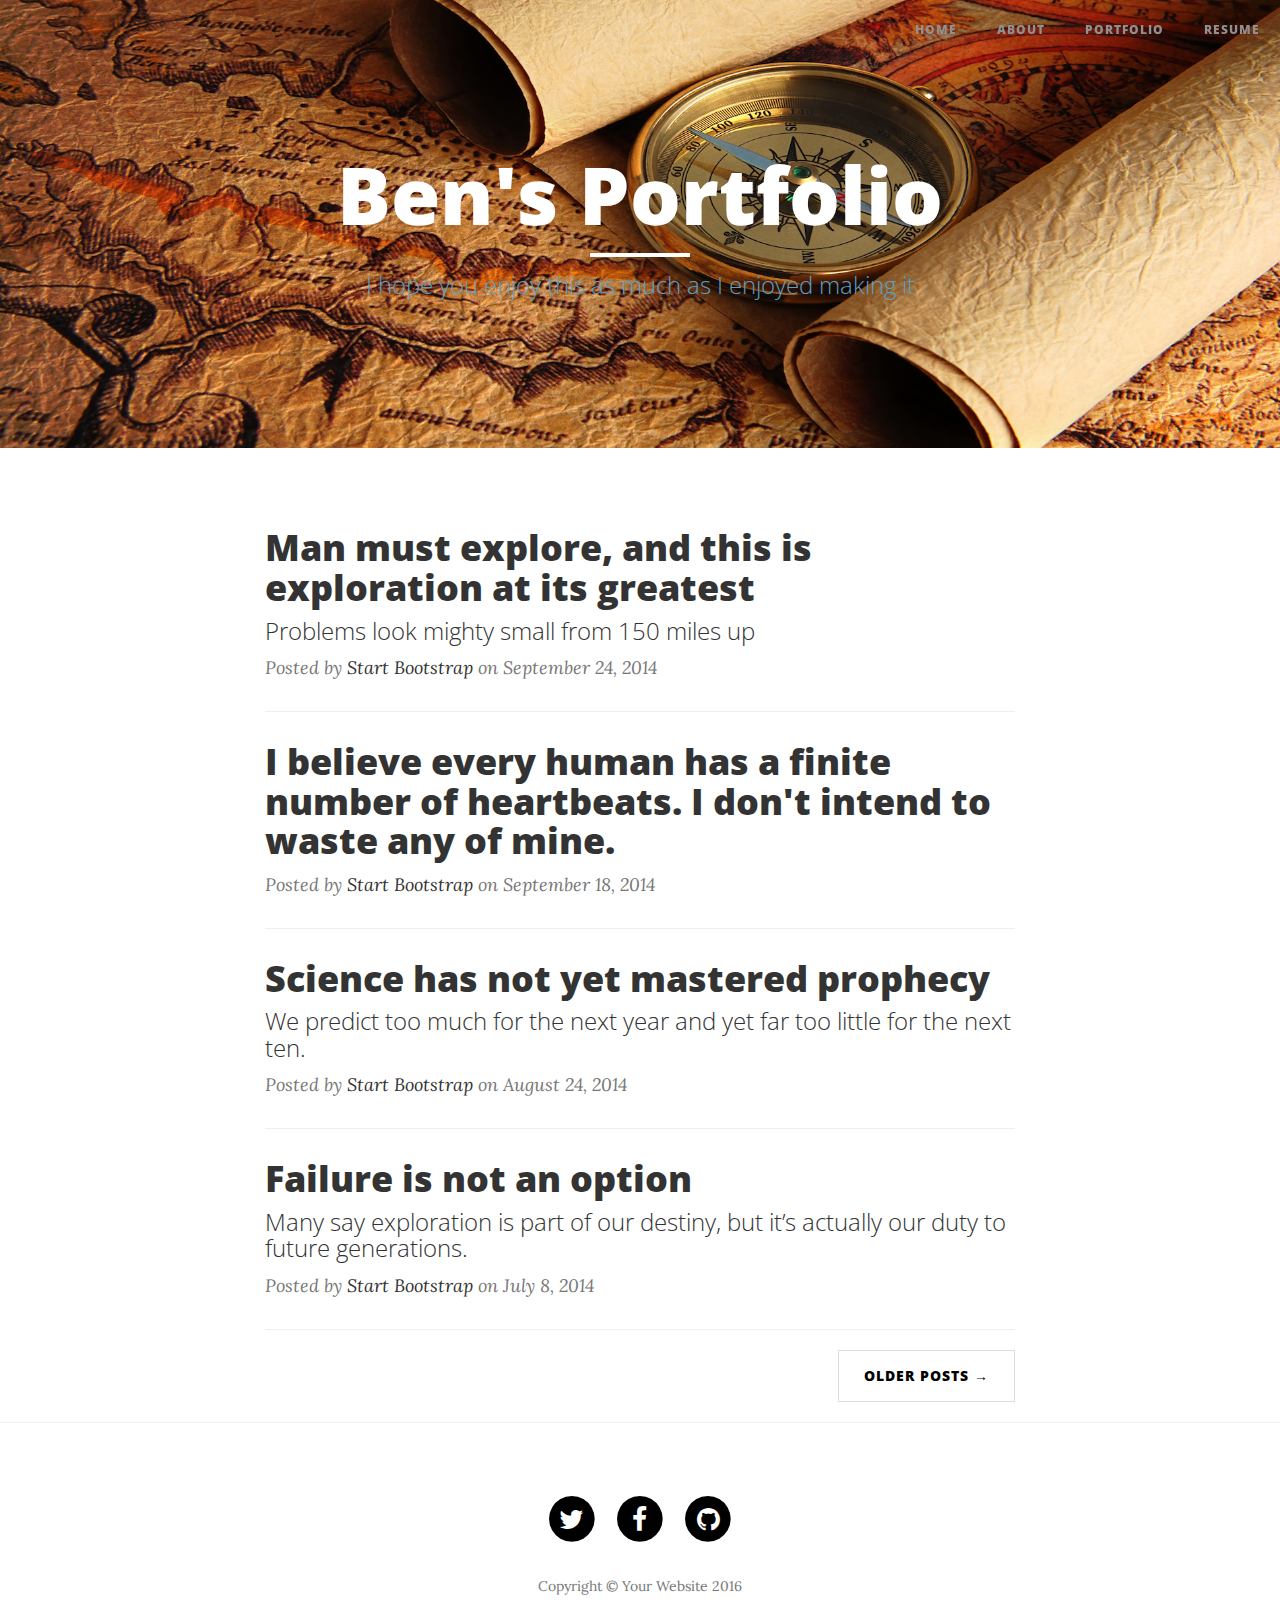
<file: index.html>
<!DOCTYPE html>
<html lang="en">

<head>

    <meta charset="utf-8">
    <meta http-equiv="X-UA-Compatible" content="IE=edge">
    <meta name="viewport" content="width=device-width, initial-scale=1">
    <meta name="description" content="">
    <meta name="author" content="">

    <title>Clean Blog</title>

    <!-- Bootstrap Core CSS -->
    <link href="vendor/bootstrap/css/bootstrap.min.css" rel="stylesheet">

    <!-- Theme CSS -->
    <link href="css/clean-blog.css" rel="stylesheet">

    <!-- Custom Fonts -->
    <link href="vendor/font-awesome/css/font-awesome.min.css" rel="stylesheet" type="text/css">
    <link href='https://fonts.googleapis.com/css?family=Lora:400,700,400italic,700italic' rel='stylesheet' type='text/css'>
    <link href='https://fonts.googleapis.com/css?family=Open+Sans:300italic,400italic,600italic,700italic,800italic,400,300,600,700,800' rel='stylesheet' type='text/css'>

    <!-- HTML5 Shim and Respond.js IE8 support of HTML5 elements and media queries -->
    <!-- WARNING: Respond.js doesn't work if you view the page via file:// -->
    <!--[if lt IE 9]>
        <script src="https://oss.maxcdn.com/libs/html5shiv/3.7.0/html5shiv.js"></script>
        <script src="https://oss.maxcdn.com/libs/respond.js/1.4.2/respond.min.js"></script>
    <![endif]-->

</head>

<body>

    <!-- Navigation -->
    <nav class="navbar navbar-default navbar-custom navbar-fixed-top">
        <div class="container-fluid">
            <!-- Brand and toggle get grouped for better mobile display -->
            <div class="navbar-header page-scroll">
                <button type="button" class="navbar-toggle" data-toggle="collapse" data-target="#bs-example-navbar-collapse-1">
                    <span class="sr-only">Toggle navigation</span>
                    Menu <i class="fa fa-bars"></i>
                </button>

            </div>

            <!-- Collect the nav links, forms, and other content for toggling -->
            <div class="collapse navbar-collapse" id="bs-example-navbar-collapse-1">
                <ul class="nav navbar-nav navbar-right">
                    <li>
                        <a href="index.html">Home</a>
                    </li>
                    <li>
                        <a href="about.html">About</a>
                    </li>
                    <li>
                        <a href="portfolio.html">Portfolio</a>
                    </li>
                    <li>
                        <a href="contact.html">Resume</a>
                    </li>
                </ul>
            </div>
            <!-- /.navbar-collapse -->
        </div>
        <!-- /.container -->
    </nav>

    <!-- Page Header -->
    <!-- Set your background image for this header on the line below. -->
    <header class="intro-header" style="background-image: url('img/oldmap.jpeg')">
        <div class="container">
            <div class="row">
                <div class="col-lg-8 col-lg-offset-2 col-md-10 col-md-offset-1">
                    <div class="site-heading">
                        <h1>Ben's Portfolio</h1>
                        <hr class="small">
                        <span class="subheading">I hope you enjoy this as much as I enjoyed making it</span>
                    </div>
                </div>
            </div>
        </div>
    </header>

    <!-- Main Content -->
    <div class="container">
        <div class="row">
            <div class="col-lg-8 col-lg-offset-2 col-md-10 col-md-offset-1">
                <div class="post-preview">
                    <a href="post.html">
                        <h2 class="post-title">
                            Man must explore, and this is exploration at its greatest
                        </h2>
                        <h3 class="post-subtitle">
                            Problems look mighty small from 150 miles up
                        </h3>
                    </a>
                    <p class="post-meta">Posted by <a href="#">Start Bootstrap</a> on September 24, 2014</p>
                </div>
                <hr>
                <div class="post-preview">
                    <a href="post.html">
                        <h2 class="post-title">
                            I believe every human has a finite number of heartbeats. I don't intend to waste any of mine.
                        </h2>
                    </a>
                    <p class="post-meta">Posted by <a href="#">Start Bootstrap</a> on September 18, 2014</p>
                </div>
                <hr>
                <div class="post-preview">
                    <a href="post.html">
                        <h2 class="post-title">
                            Science has not yet mastered prophecy
                        </h2>
                        <h3 class="post-subtitle">
                            We predict too much for the next year and yet far too little for the next ten.
                        </h3>
                    </a>
                    <p class="post-meta">Posted by <a href="#">Start Bootstrap</a> on August 24, 2014</p>
                </div>
                <hr>
                <div class="post-preview">
                    <a href="post.html">
                        <h2 class="post-title">
                            Failure is not an option
                        </h2>
                        <h3 class="post-subtitle">
                            Many say exploration is part of our destiny, but it’s actually our duty to future generations.
                        </h3>
                    </a>
                    <p class="post-meta">Posted by <a href="#">Start Bootstrap</a> on July 8, 2014</p>
                </div>
                <hr>
                <!-- Pager -->
                <ul class="pager">
                    <li class="next">
                        <a href="#">Older Posts &rarr;</a>
                    </li>
                </ul>
            </div>
        </div>
    </div>

    <hr>

    <!-- Footer -->
    <footer>
        <div class="container">
            <div class="row">
                <div class="col-lg-8 col-lg-offset-2 col-md-10 col-md-offset-1">
                    <ul class="list-inline text-center">
                        <li>
                            <a href="#">
                                <span class="fa-stack fa-lg">
                                    <i class="fa fa-circle fa-stack-2x"></i>
                                    <i class="fa fa-twitter fa-stack-1x fa-inverse"></i>
                                </span>
                            </a>
                        </li>
                        <li>
                            <a href="#">
                                <span class="fa-stack fa-lg">
                                    <i class="fa fa-circle fa-stack-2x"></i>
                                    <i class="fa fa-facebook fa-stack-1x fa-inverse"></i>
                                </span>
                            </a>
                        </li>
                        <li>
                            <a href="#">
                                <span class="fa-stack fa-lg">
                                    <i class="fa fa-circle fa-stack-2x"></i>
                                    <i class="fa fa-github fa-stack-1x fa-inverse"></i>
                                </span>
                            </a>
                        </li>
                    </ul>
                    <p class="copyright text-muted">Copyright &copy; Your Website 2016</p>
                </div>
            </div>
        </div>
    </footer>

    <!-- jQuery -->
    <script src="vendor/jquery/jquery.min.js"></script>

    <!-- Bootstrap Core JavaScript -->
    <script src="vendor/bootstrap/js/bootstrap.min.js"></script>

    <!-- Contact Form JavaScript -->
    <script src="js/jqBootstrapValidation.js"></script>
    <script src="js/contact_me.js"></script>

    <!-- Theme JavaScript -->
    <script src="js/clean-blog.min.js"></script>

</body>

</html>
</file>
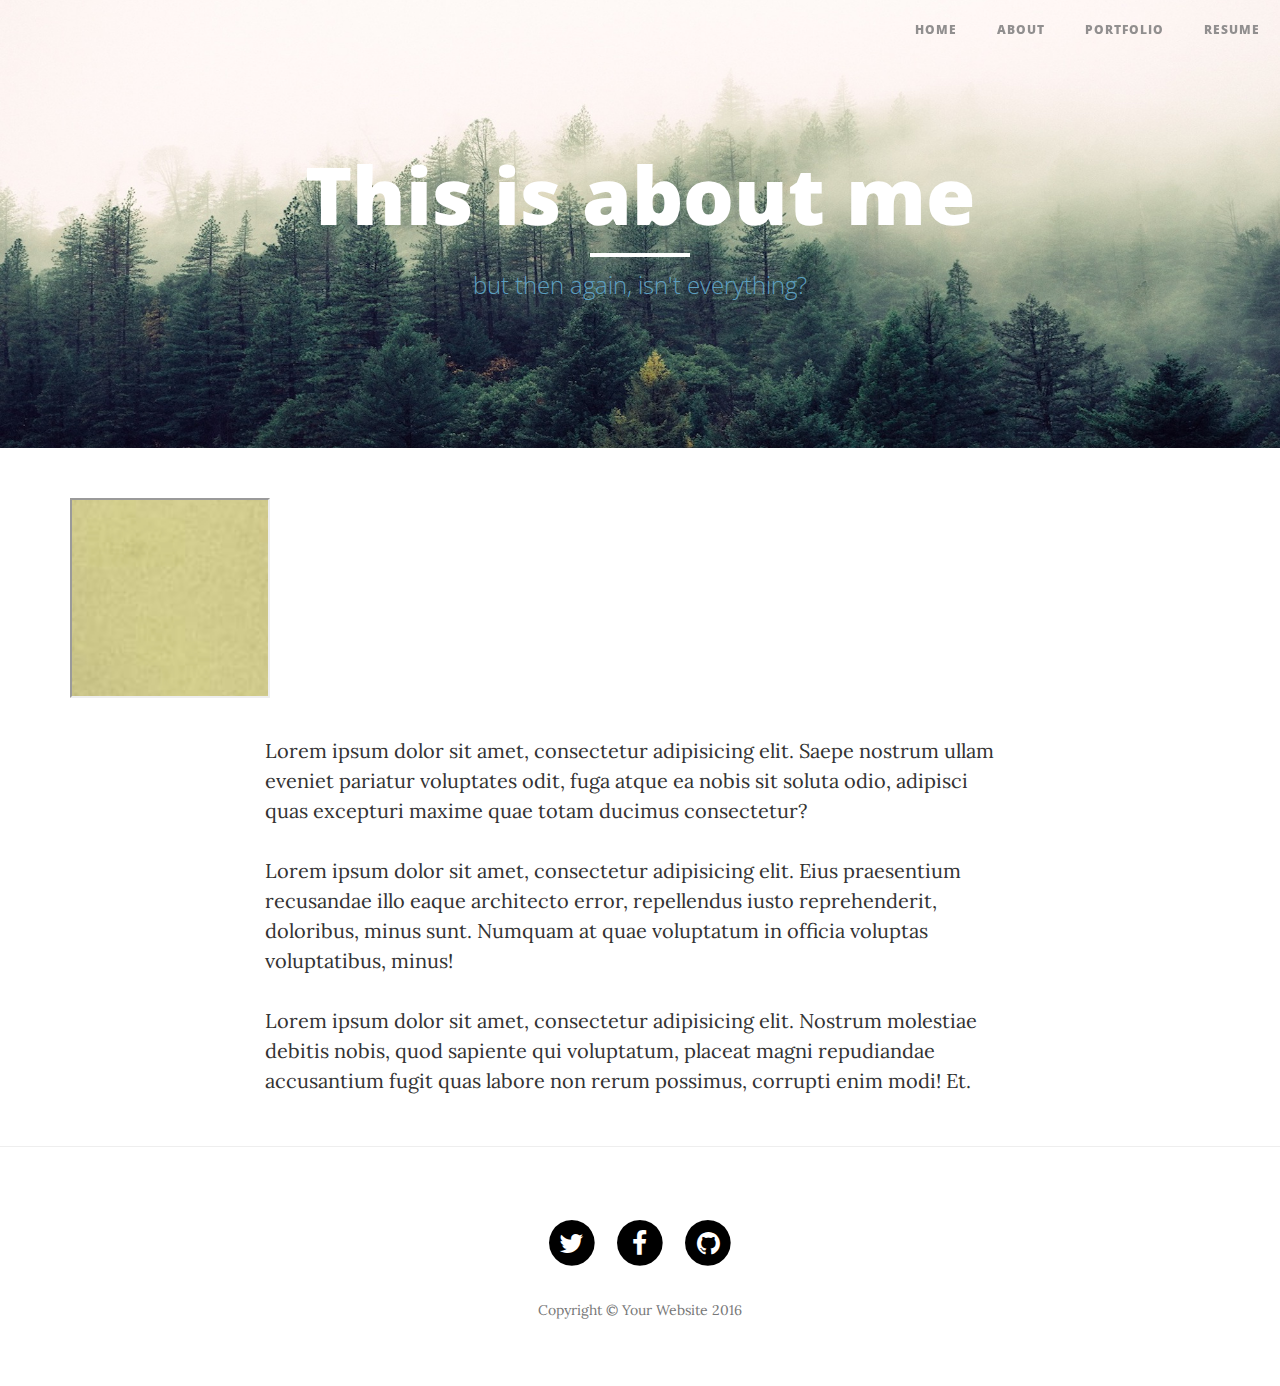
<file: about.html>
<!DOCTYPE html>
<html lang="en">

<head>

    <meta charset="utf-8">
    <meta http-equiv="X-UA-Compatible" content="IE=edge">
    <meta name="viewport" content="width=device-width, initial-scale=1">
    <meta name="description" content="">
    <meta name="author" content="">

    <title>About</title>

    <!-- Bootstrap Core CSS -->
    <link href="vendor/bootstrap/css/bootstrap.min.css" rel="stylesheet">

    <!-- Theme CSS -->
    <link href="css/clean-blog.css" rel="stylesheet">

    <!-- Custom Fonts -->
    <link href="vendor/font-awesome/css/font-awesome.min.css" rel="stylesheet" type="text/css">
    <link href='https://fonts.googleapis.com/css?family=Lora:400,700,400italic,700italic' rel='stylesheet' type='text/css'>
    <link href='https://fonts.googleapis.com/css?family=Open+Sans:300italic,400italic,600italic,700italic,800italic,400,300,600,700,800' rel='stylesheet' type='text/css'>

    <!-- HTML5 Shim and Respond.js IE8 support of HTML5 elements and media queries -->
    <!-- WARNING: Respond.js doesn't work if you view the page via file:// -->
    <!--[if lt IE 9]>
        <script src="https://oss.maxcdn.com/libs/html5shiv/3.7.0/html5shiv.js"></script>
        <script src="https://oss.maxcdn.com/libs/respond.js/1.4.2/respond.min.js"></script>
    <![endif]-->

</head>

<body>

    <!-- Navigation -->
    <nav class="navbar navbar-default navbar-custom navbar-fixed-top">
        <div class="container-fluid">
            <!-- Brand and toggle get grouped for better mobile display -->
            <div class="navbar-header page-scroll">
                <button type="button" class="navbar-toggle" data-toggle="collapse" data-target="#bs-example-navbar-collapse-1">
                    <span class="sr-only">Toggle navigation</span>
                    Menu <i class="fa fa-bars"></i>
                </button>

            </div>

            <!-- Collect the nav links, forms, and other content for toggling -->
            <div class="collapse navbar-collapse" id="bs-example-navbar-collapse-1">
                <ul class="nav navbar-nav navbar-right">
                    <li>
                        <a href="index.html">Home</a>
                    </li>
                    <li>
                        <a href="about.html">About</a>
                    </li>
                    <li>
                        <a href="portfolio.html">Portfolio</a>
                    </li>
                    <li>
                        <a href="contact.html">Resume</a>
                    </li>
                </ul>
            </div>
            <!-- /.navbar-collapse -->
        </div>
        <!-- /.container -->
    </nav>

    <!-- Page Header -->
    <!-- Set your background image for this header on the line below. -->
    <header class="intro-header" style="background-image: url('img/forest.jpeg')">
        <div class="container">
            <div class="row">
                <div class="col-lg-8 col-lg-offset-2 col-md-10 col-md-offset-1">
                    <div class="page-heading">
                        <h1>This is about me </h1>
                        <hr class="small">
                        <span class="subheading">but then again, isn't everything?</span>
                    </div>
                </div>
            </div>
        </div>
    </header>

    <!-- Main Content -->
    <div class="container">
      <div class="row">
        <div class="col-md-4 portfolio-item">
          <div><p style="float: left;"> </p><iframe src="img/AboutMe2.png" width="200px" height="200px" scrolling="no">
          </iframe>
        </div>
        </div>
      </div>
        <div class="row">
            <div class="col-lg-8 col-lg-offset-2 col-md-10 col-md-offset-1">
                <p>Lorem ipsum dolor sit amet, consectetur adipisicing elit. Saepe nostrum ullam eveniet pariatur voluptates odit, fuga atque ea nobis sit soluta odio, adipisci quas excepturi maxime quae totam ducimus consectetur?</p>
                <p>Lorem ipsum dolor sit amet, consectetur adipisicing elit. Eius praesentium recusandae illo eaque architecto error, repellendus iusto reprehenderit, doloribus, minus sunt. Numquam at quae voluptatum in officia voluptas voluptatibus, minus!</p>
                <p>Lorem ipsum dolor sit amet, consectetur adipisicing elit. Nostrum molestiae debitis nobis, quod sapiente qui voluptatum, placeat magni repudiandae accusantium fugit quas labore non rerum possimus, corrupti enim modi! Et.</p>
            </div>
        </div>
    </div>

    <hr>

    <!-- Footer -->
    <footer>
        <div class="container">
            <div class="row">
                <div class="col-lg-8 col-lg-offset-2 col-md-10 col-md-offset-1">
                    <ul class="list-inline text-center">
                        <li>
                            <a href="#">
                                <span class="fa-stack fa-lg">
                                    <i class="fa fa-circle fa-stack-2x"></i>
                                    <i class="fa fa-twitter fa-stack-1x fa-inverse"></i>
                                </span>
                            </a>
                        </li>
                        <li>
                            <a href="#">
                                <span class="fa-stack fa-lg">
                                    <i class="fa fa-circle fa-stack-2x"></i>
                                    <i class="fa fa-facebook fa-stack-1x fa-inverse"></i>
                                </span>
                            </a>
                        </li>
                        <li>
                            <a href="#">
                                <span class="fa-stack fa-lg">
                                    <i class="fa fa-circle fa-stack-2x"></i>
                                    <i class="fa fa-github fa-stack-1x fa-inverse"></i>
                                </span>
                            </a>
                        </li>
                    </ul>
                    <p class="copyright text-muted">Copyright &copy; Your Website 2016</p>
                </div>
            </div>
        </div>
    </footer>

    <!-- jQuery -->
    <script src="vendor/jquery/jquery.min.js"></script>

    <!-- Bootstrap Core JavaScript -->
    <script src="vendor/bootstrap/js/bootstrap.min.js"></script>

    <!-- Contact Form JavaScript -->
    <script src="js/jqBootstrapValidation.js"></script>
    <script src="js/contact_me.js"></script>

    <!-- Theme JavaScript -->
    <script src="js/clean-blog.min.js"></script>

</body>

</html>
</file>
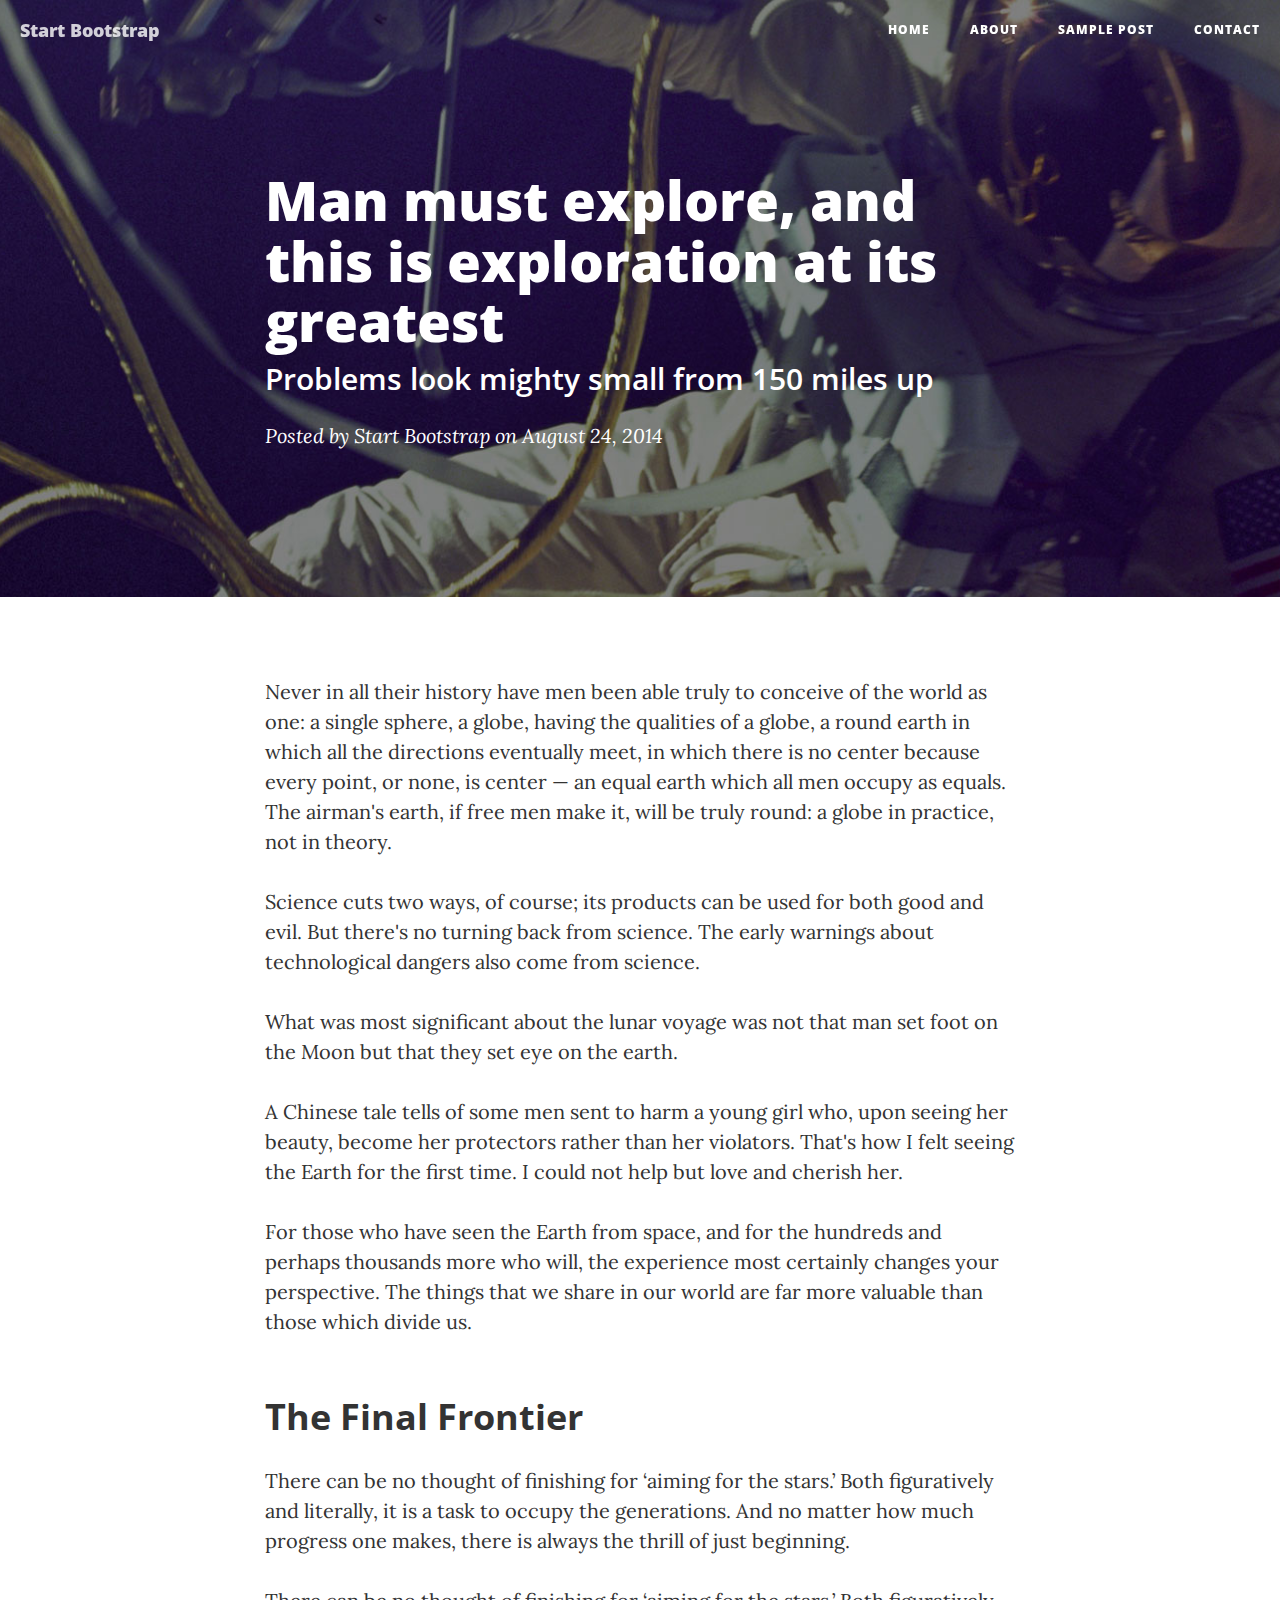
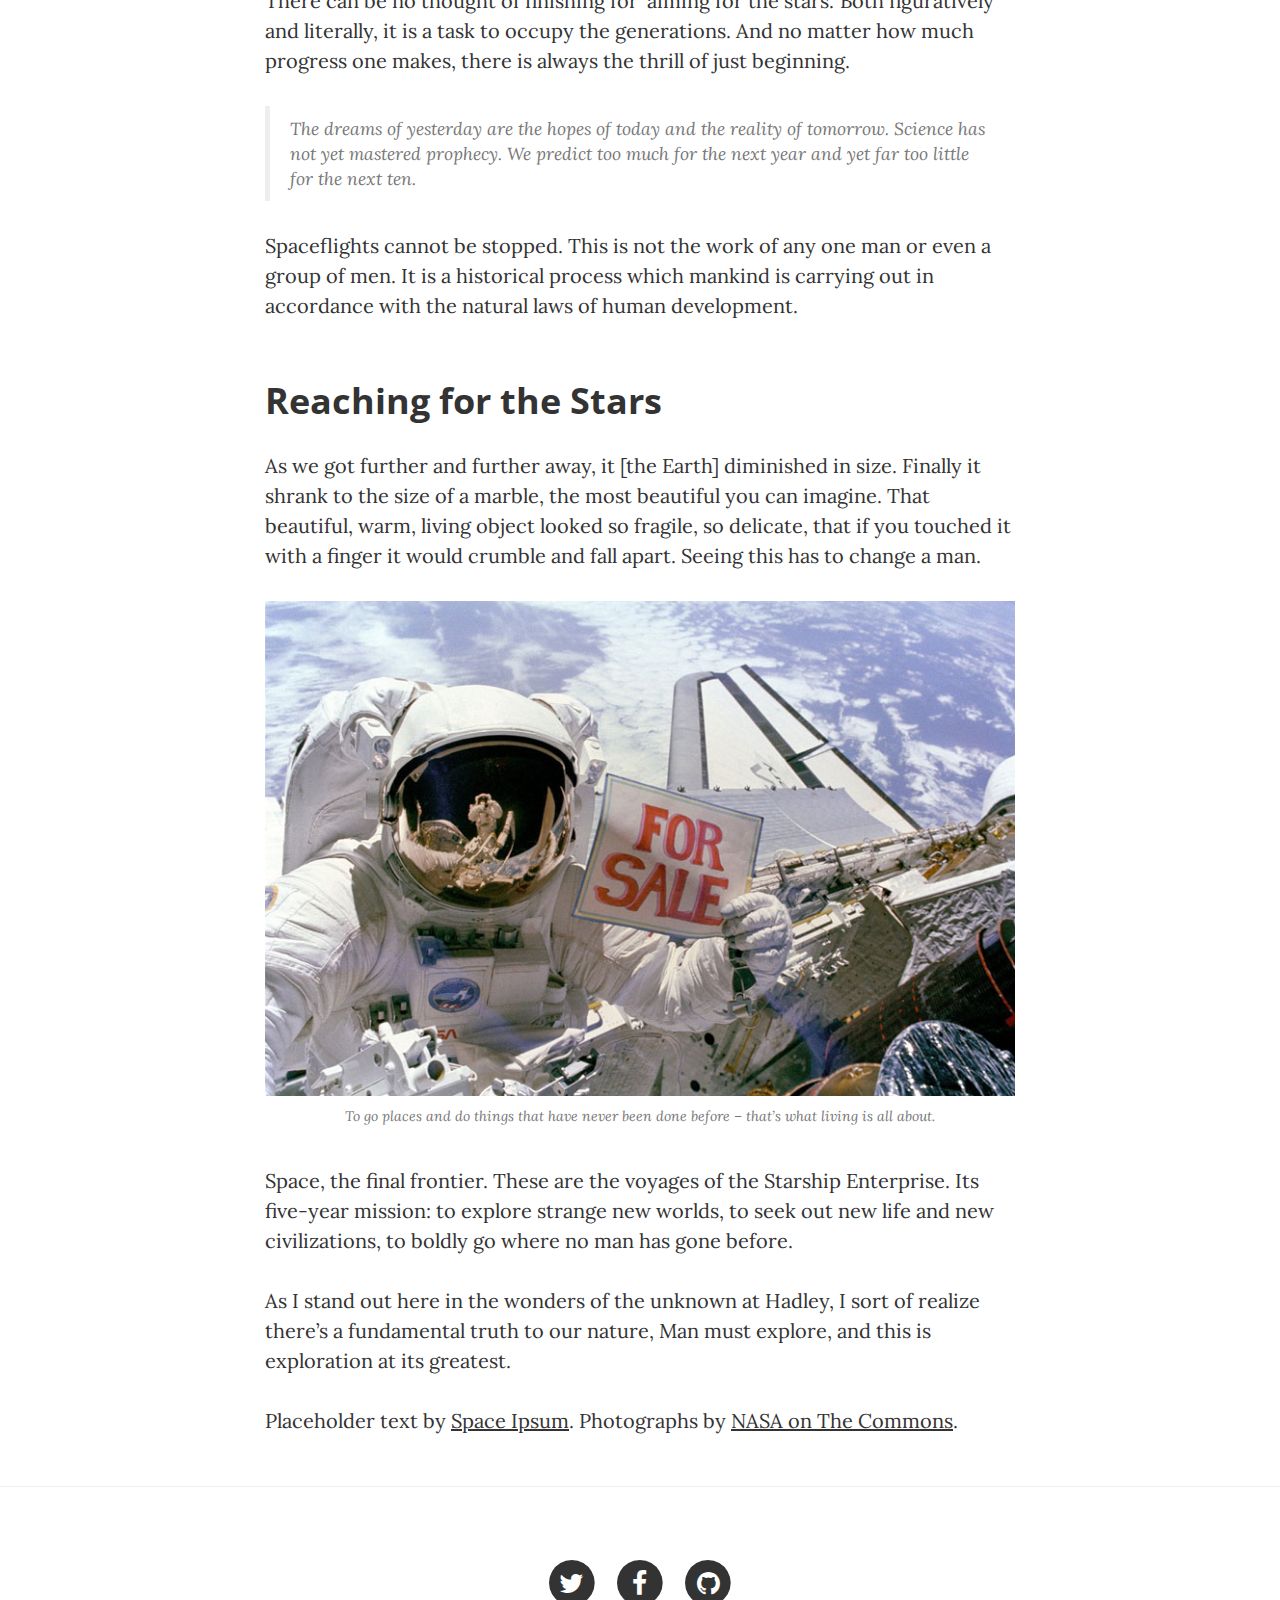
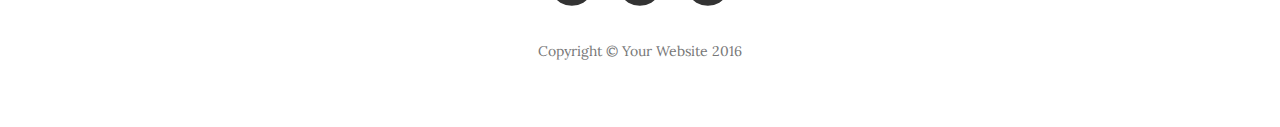
<file: portfolio1.html>
<!DOCTYPE html>
<html lang="en">

<head>

    <meta charset="utf-8">
    <meta http-equiv="X-UA-Compatible" content="IE=edge">
    <meta name="viewport" content="width=device-width, initial-scale=1">
    <meta name="description" content="">
    <meta name="author" content="">

    <title>Clean Blog - Sample Post</title>

    <!-- Bootstrap Core CSS -->
    <link href="vendor/bootstrap/css/bootstrap.min.css" rel="stylesheet">

    <!-- Theme CSS -->
    <link href="css/clean-blog.min.css" rel="stylesheet">

    <!-- Custom Fonts -->
    <link href="vendor/font-awesome/css/font-awesome.min.css" rel="stylesheet" type="text/css">
    <link href='https://fonts.googleapis.com/css?family=Lora:400,700,400italic,700italic' rel='stylesheet' type='text/css'>
    <link href='https://fonts.googleapis.com/css?family=Open+Sans:300italic,400italic,600italic,700italic,800italic,400,300,600,700,800' rel='stylesheet' type='text/css'>

    <!-- HTML5 Shim and Respond.js IE8 support of HTML5 elements and media queries -->
    <!-- WARNING: Respond.js doesn't work if you view the page via file:// -->
    <!--[if lt IE 9]>
        <script src="https://oss.maxcdn.com/libs/html5shiv/3.7.0/html5shiv.js"></script>
        <script src="https://oss.maxcdn.com/libs/respond.js/1.4.2/respond.min.js"></script>
    <![endif]-->

</head>

<body>

    <!-- Navigation -->
    <nav class="navbar navbar-default navbar-custom navbar-fixed-top">
        <div class="container-fluid">
            <!-- Brand and toggle get grouped for better mobile display -->
            <div class="navbar-header page-scroll">
                <button type="button" class="navbar-toggle" data-toggle="collapse" data-target="#bs-example-navbar-collapse-1">
                    <span class="sr-only">Toggle navigation</span>
                    Menu <i class="fa fa-bars"></i>
                </button>
                <a class="navbar-brand" href="index.html">Start Bootstrap</a>
            </div>

            <!-- Collect the nav links, forms, and other content for toggling -->
            <div class="collapse navbar-collapse" id="bs-example-navbar-collapse-1">
                <ul class="nav navbar-nav navbar-right">
                    <li>
                        <a href="index.html">Home</a>
                    </li>
                    <li>
                        <a href="about.html">About</a>
                    </li>
                    <li>
                        <a href="portfolio.html">Sample Post</a>
                    </li>
                    <li>
                        <a href="contact.html">Contact</a>
                    </li>
                </ul>
            </div>
            <!-- /.navbar-collapse -->
        </div>
        <!-- /.container -->
    </nav>

    <!-- Page Header -->
    <!-- Set your background image for this header on the line below. -->
    <header class="intro-header" style="background-image: url('img/post-bg.jpg')">
        <div class="container">
            <div class="row">
                <div class="col-lg-8 col-lg-offset-2 col-md-10 col-md-offset-1">
                    <div class="post-heading">
                        <h1>Man must explore, and this is exploration at its greatest</h1>
                        <h2 class="subheading">Problems look mighty small from 150 miles up</h2>
                        <span class="meta">Posted by <a href="#">Start Bootstrap</a> on August 24, 2014</span>
                    </div>
                </div>
            </div>
        </div>
    </header>

    <!-- Post Content -->
    <article>
        <div class="container">
            <div class="row">
                <div class="col-lg-8 col-lg-offset-2 col-md-10 col-md-offset-1">
                    <p>Never in all their history have men been able truly to conceive of the world as one: a single sphere, a globe, having the qualities of a globe, a round earth in which all the directions eventually meet, in which there is no center because every point, or none, is center — an equal earth which all men occupy as equals. The airman's earth, if free men make it, will be truly round: a globe in practice, not in theory.</p>

                    <p>Science cuts two ways, of course; its products can be used for both good and evil. But there's no turning back from science. The early warnings about technological dangers also come from science.</p>

                    <p>What was most significant about the lunar voyage was not that man set foot on the Moon but that they set eye on the earth.</p>

                    <p>A Chinese tale tells of some men sent to harm a young girl who, upon seeing her beauty, become her protectors rather than her violators. That's how I felt seeing the Earth for the first time. I could not help but love and cherish her.</p>

                    <p>For those who have seen the Earth from space, and for the hundreds and perhaps thousands more who will, the experience most certainly changes your perspective. The things that we share in our world are far more valuable than those which divide us.</p>

                    <h2 class="section-heading">The Final Frontier</h2>

                    <p>There can be no thought of finishing for ‘aiming for the stars.’ Both figuratively and literally, it is a task to occupy the generations. And no matter how much progress one makes, there is always the thrill of just beginning.</p>

                    <p>There can be no thought of finishing for ‘aiming for the stars.’ Both figuratively and literally, it is a task to occupy the generations. And no matter how much progress one makes, there is always the thrill of just beginning.</p>

                    <blockquote>The dreams of yesterday are the hopes of today and the reality of tomorrow. Science has not yet mastered prophecy. We predict too much for the next year and yet far too little for the next ten.</blockquote>

                    <p>Spaceflights cannot be stopped. This is not the work of any one man or even a group of men. It is a historical process which mankind is carrying out in accordance with the natural laws of human development.</p>

                    <h2 class="section-heading">Reaching for the Stars</h2>

                    <p>As we got further and further away, it [the Earth] diminished in size. Finally it shrank to the size of a marble, the most beautiful you can imagine. That beautiful, warm, living object looked so fragile, so delicate, that if you touched it with a finger it would crumble and fall apart. Seeing this has to change a man.</p>

                    <a href="#">
                        <img class="img-responsive" src="img/post-sample-image.jpg" alt="">
                    </a>
                    <span class="caption text-muted">To go places and do things that have never been done before – that’s what living is all about.</span>

                    <p>Space, the final frontier. These are the voyages of the Starship Enterprise. Its five-year mission: to explore strange new worlds, to seek out new life and new civilizations, to boldly go where no man has gone before.</p>

                    <p>As I stand out here in the wonders of the unknown at Hadley, I sort of realize there’s a fundamental truth to our nature, Man must explore, and this is exploration at its greatest.</p>

                    <p>Placeholder text by <a href="http://spaceipsum.com/">Space Ipsum</a>. Photographs by <a href="https://www.flickr.com/photos/nasacommons/">NASA on The Commons</a>.</p>
                </div>
            </div>
        </div>
    </article>

    <hr>

    <!-- Footer -->
    <footer>
        <div class="container">
            <div class="row">
                <div class="col-lg-8 col-lg-offset-2 col-md-10 col-md-offset-1">
                    <ul class="list-inline text-center">
                        <li>
                            <a href="#">
                                <span class="fa-stack fa-lg">
                                    <i class="fa fa-circle fa-stack-2x"></i>
                                    <i class="fa fa-twitter fa-stack-1x fa-inverse"></i>
                                </span>
                            </a>
                        </li>
                        <li>
                            <a href="#">
                                <span class="fa-stack fa-lg">
                                    <i class="fa fa-circle fa-stack-2x"></i>
                                    <i class="fa fa-facebook fa-stack-1x fa-inverse"></i>
                                </span>
                            </a>
                        </li>
                        <li>
                            <a href="#">
                                <span class="fa-stack fa-lg">
                                    <i class="fa fa-circle fa-stack-2x"></i>
                                    <i class="fa fa-github fa-stack-1x fa-inverse"></i>
                                </span>
                            </a>
                        </li>
                    </ul>
                    <p class="copyright text-muted">Copyright &copy; Your Website 2016</p>
                </div>
            </div>
        </div>
    </footer>

    <!-- jQuery -->
    <script src="vendor/jquery/jquery.min.js"></script>

    <!-- Bootstrap Core JavaScript -->
    <script src="vendor/bootstrap/js/bootstrap.min.js"></script>

    <!-- Contact Form JavaScript -->
    <script src="js/jqBootstrapValidation.js"></script>
    <script src="js/contact_me.js"></script>

    <!-- Theme JavaScript -->
    <script src="js/clean-blog.min.js"></script>

</body>

</html>
</file>
<file: css/clean-blog.css>
/*!
 * Start Bootstrap - Clean Blog v3.3.7+1 (http://startbootstrap.com/template-overviews/clean-blog)
 * Copyright 2013-2016 Start Bootstrap
 * Licensed under MIT (https://github.com/BlackrockDigital/startbootstrap/blob/gh-pages/LICENSE)
 */
body {
  font-family: 'Lora', 'Times New Roman', serif;
  font-size: 20px;
  color: #333333;
}
p {
  line-height: 1.5;
  margin: 30px 0;
}
p a {
  text-decoration: underline;
}
h1,
h2,
h3,
h4,
h5,
h6 {
  font-family: 'Open Sans', 'Helvetica Neue', Helvetica, Arial, sans-serif;
  font-weight: 800;
}
a {
  color: black;
}
a:hover,
a:focus {
  color: #BC04F9;
}
a img:hover,
a img:focus {
  cursor: default;
}
blockquote {
  color: #777777;
  font-style: italic;
}
hr.small {
  max-width: 100px;
  margin: 15px auto;
  border-width: 4px;
  border-color: white;
}
.navbar-custom {
  position: absolute;
  top: 0;
  left: 0;
  width: 100%;
  z-index: 3;
  font-family: 'Open Sans', 'Helvetica Neue', Helvetica, Arial, sans-serif;
}
.navbar-custom .navbar-brand {
  font-weight: 800;
}
.navbar-custom .navbar-header .navbar-toggle {
  color: #777777;
  font-weight: 800;
  text-transform: uppercase;
  font-size: 12px;
}
.navbar-custom .nav li a {
  text-transform: uppercase;
  font-size: 12px;
  font-weight: 800;
  letter-spacing: 1px;
}
@media only screen and (min-width: 768px) {
  .navbar-custom {
    background: transparent;
    border-bottom: 1px solid transparent;
  }
  .navbar-custom .navbar-brand {
    color: white;
    padding: 20px;
  }
  .navbar-custom .navbar-brand:hover,
  .navbar-custom .navbar-brand:focus {
    color: rgba(255, 255, 255, 0.8);
  }
  .navbar-custom .nav li a {
    color: #918f8f;
    padding: 20px;
  }
  .navbar-custom .nav li a:hover,
  .navbar-custom .nav li a:focus {
    color: #595858;
  }
}
@media only screen and (min-width: 1170px) {
  .navbar-custom {
    -webkit-transition: background-color 0.3s;
    -moz-transition: background-color 0.3s;
    transition: background-color 0.3s;
    /* Force Hardware Acceleration in WebKit */
    -webkit-transform: translate3d(0, 0, 0);
    -moz-transform: translate3d(0, 0, 0);
    -ms-transform: translate3d(0, 0, 0);
    -o-transform: translate3d(0, 0, 0);
    transform: translate3d(0, 0, 0);
    -webkit-backface-visibility: hidden;
    backface-visibility: hidden;
  }
  .navbar-custom.is-fixed {
    /* when the user scrolls down, we hide the header right above the viewport */
    position: fixed;
    top: -61px;
    background-color: rgba(255, 255, 255, 0.9);
    border-bottom: 1px solid #f2f2f2;
    -webkit-transition: -webkit-transform 0.3s;
    -moz-transition: -moz-transform 0.3s;
    transition: transform 0.3s;
  }
  .navbar-custom.is-fixed .navbar-brand {
    color: #333333;
  }
  .navbar-custom.is-fixed .navbar-brand:hover,
  .navbar-custom.is-fixed .navbar-brand:focus {
    color: #0085A1;
  }
  .navbar-custom.is-fixed .nav li a {
    color: #333333;
  }
  .navbar-custom.is-fixed .nav li a:hover,
  .navbar-custom.is-fixed .nav li a:focus {
    color: #0085A1;
  }
  .navbar-custom.is-visible {
    /* if the user changes the scrolling direction, we show the header */
    -webkit-transform: translate3d(0, 100%, 0);
    -moz-transform: translate3d(0, 100%, 0);
    -ms-transform: translate3d(0, 100%, 0);
    -o-transform: translate3d(0, 100%, 0);
    transform: translate3d(0, 100%, 0);
  }
}
.intro-header {
  background-color: #777777;
  background: no-repeat center center;
  background-attachment: scroll;
  -webkit-background-size: cover;
  -moz-background-size: cover;
  background-size: cover;
  -o-background-size: cover;
  margin-bottom: 50px;
}
.intro-header .site-heading,
.intro-header .post-heading,
.intro-header .page-heading {
  padding: 100px 0 50px;
  color: white;
}
@media only screen and (min-width: 768px) {
  .intro-header .site-heading,
  .intro-header .post-heading,
  .intro-header .page-heading {
    padding: 150px 0;
  }
}
.intro-header .site-heading,
.intro-header .page-heading {
  text-align: center;
}
.intro-header .site-heading h1,
.intro-header .page-heading h1 {
  margin-top: 0;
  font-size: 50px;
}
.intro-header .site-heading .subheading,
.intro-header .page-heading .subheading {
  font-size: 24px;
  line-height: 1.1;
  display: block;
  font-family: 'Open Sans', 'Helvetica Neue', Helvetica, Arial, sans-serif;
  font-weight: 300;
  margin: 10px 0 0;
  color: #5ea0c1;
}
@media only screen and (min-width: 768px) {
  .intro-header .site-heading h1,
  .intro-header .page-heading h1 {
    font-size: 80px;
  }
}
.intro-header .post-heading h1 {
  font-size: 35px;
}
.intro-header .post-heading .subheading,
.intro-header .post-heading .meta {
  line-height: 1.1;
  display: block;
}
.intro-header .post-heading .subheading {
  font-family: 'Open Sans', 'Helvetica Neue', Helvetica, Arial, sans-serif;
  font-size: 24px;
  margin: 10px 0 30px;
  font-weight: 600;
}
.intro-header .post-heading .meta {
  font-family: 'Lora', 'Times New Roman', serif;
  font-style: italic;
  font-weight: 300;
  font-size: 20px;
}
.intro-header .post-heading .meta a {
  color: white;
}
@media only screen and (min-width: 768px) {
  .intro-header .post-heading h1 {
    font-size: 55px;
  }
  .intro-header .post-heading .subheading {
    font-size: 30px;
  }
}
.post-preview > a {
  color: #333333;
}
.post-preview > a:hover,
.post-preview > a:focus {
  text-decoration: none;
  color: #0085A1;
}
.post-preview > a > .post-title {
  font-size: 30px;
  margin-top: 30px;
  margin-bottom: 10px;
}
.post-preview > a > .post-subtitle {
  margin: 0;
  font-weight: 300;
  margin-bottom: 10px;
}
.post-preview > .post-meta {
  color: #777777;
  font-size: 18px;
  font-style: italic;
  margin-top: 0;
}
.post-preview > .post-meta > a {
  text-decoration: none;
  color: #333333;
}
.post-preview > .post-meta > a:hover,
.post-preview > .post-meta > a:focus {
  color: #0085A1;
  text-decoration: underline;
}
@media only screen and (min-width: 768px) {
  .post-preview > a > .post-title {
    font-size: 36px;
  }
}
.section-heading {
  font-size: 36px;
  margin-top: 60px;
  font-weight: 700;
}
.caption {
  text-align: center;
  font-size: 14px;
  padding: 10px;
  font-style: italic;
  margin: 0;
  display: block;
  border-bottom-right-radius: 5px;
  border-bottom-left-radius: 5px;
}
footer {
  padding: 50px 0 65px;
}
footer .list-inline {
  margin: 0;
  padding: 0;
}
footer .copyright {
  font-size: 14px;
  text-align: center;
  margin-bottom: 0;
}
.floating-label-form-group {
  font-size: 14px;
  position: relative;
  margin-bottom: 0;
  padding-bottom: 0.5em;
  border-bottom: 1px solid #eeeeee;
}
.floating-label-form-group input,
.floating-label-form-group textarea {
  z-index: 1;
  position: relative;
  padding-right: 0;
  padding-left: 0;
  border: none;
  border-radius: 0;
  font-size: 1.5em;
  background: none;
  box-shadow: none !important;
  resize: none;
}
.floating-label-form-group label {
  display: block;
  z-index: 0;
  position: relative;
  top: 2em;
  margin: 0;
  font-size: 0.85em;
  line-height: 1.764705882em;
  vertical-align: middle;
  vertical-align: baseline;
  opacity: 0;
  -webkit-transition: top 0.3s ease,opacity 0.3s ease;
  -moz-transition: top 0.3s ease,opacity 0.3s ease;
  -ms-transition: top 0.3s ease,opacity 0.3s ease;
  transition: top 0.3s ease,opacity 0.3s ease;
}
.floating-label-form-group::not(:first-child) {
  padding-left: 14px;
  border-left: 1px solid #eeeeee;
}
.floating-label-form-group-with-value label {
  top: 0;
  opacity: 1;
}
.floating-label-form-group-with-focus label {
  color: #0085A1;
}
form .row:first-child .floating-label-form-group {
  border-top: 1px solid #eeeeee;
}
.btn {
  font-family: 'Open Sans', 'Helvetica Neue', Helvetica, Arial, sans-serif;
  text-transform: uppercase;
  font-size: 14px;
  font-weight: 800;
  letter-spacing: 1px;
  border-radius: 0;
  padding: 15px 25px;
}
.btn-lg {
  font-size: 16px;
  padding: 25px 35px;
}
.btn-default:hover,
.btn-default:focus {
  background-color: #0085A1;
  border: 1px solid #0085A1;
  color: white;
}
.pager {
  margin: 20px 0 0;
}
.pager li > a,
.pager li > span {
  font-family: 'Open Sans', 'Helvetica Neue', Helvetica, Arial, sans-serif;
  text-transform: uppercase;
  font-size: 14px;
  font-weight: 800;
  letter-spacing: 1px;
  padding: 15px 25px;
  background-color: white;
  border-radius: 0;
}
.pager li > a:hover,
.pager li > a:focus {
  color: white;
  background-color: #0085A1;
  border: 1px solid #0085A1;
}
.pager .disabled > a,
.pager .disabled > a:hover,
.pager .disabled > a:focus,
.pager .disabled > span {
  color: #777777;
  background-color: #333333;
  cursor: not-allowed;
}
::-moz-selection {
  color: white;
  text-shadow: none;
  background: #0085A1;
}
::selection {
  color: white;
  text-shadow: none;
  background: #0085A1;
}
img::selection {
  color: white;
  background: transparent;
}
img::-moz-selection {
  color: white;
  background: transparent;
}
body {
  -webkit-tap-highlight-color: #0085A1;
}
</file>
<file: css/clean-blog.min.css>
/*!
 * Start Bootstrap - Clean Blog v3.3.7+1 (http://startbootstrap.com/template-overviews/clean-blog)
 * Copyright 2013-2016 Start Bootstrap
 * Licensed under MIT (https://github.com/BlackrockDigital/startbootstrap/blob/gh-pages/LICENSE)
 */a,body{color:#333}.navbar-custom .nav li a,.navbar-custom .navbar-brand,h1,h2,h3,h4,h5,h6{font-weight:800}.caption,.intro-header .page-heading,.intro-header .site-heading,footer .copyright{text-align:center}body{font-family:Lora,'Times New Roman',serif;font-size:20px;-webkit-tap-highlight-color:#0085A1}.intro-header .page-heading .subheading,.intro-header .post-heading .subheading,.intro-header .site-heading .subheading,.navbar-custom,h1,h2,h3,h4,h5,h6{font-family:'Open Sans','Helvetica Neue',Helvetica,Arial,sans-serif}p{line-height:1.5;margin:30px 0}p a{text-decoration:underline}a:focus,a:hover{color:#0085A1}a img:focus,a img:hover{cursor:zoom-in}blockquote{color:#777;font-style:italic}hr.small{max-width:100px;margin:15px auto;border-width:4px;border-color:#fff}.navbar-custom{position:absolute;top:0;left:0;width:100%;z-index:3}.navbar-custom .navbar-header .navbar-toggle{color:#777;font-weight:800;text-transform:uppercase;font-size:12px}.navbar-custom .nav li a{text-transform:uppercase;font-size:12px;letter-spacing:1px}@media only screen and (min-width:768px){.navbar-custom{background:0 0;border-bottom:1px solid transparent}.navbar-custom .navbar-brand{color:#fff;padding:20px}.navbar-custom .navbar-brand:focus,.navbar-custom .navbar-brand:hover{color:rgba(255,255,255,.8)}.navbar-custom .nav li a{color:#fff;padding:20px}.navbar-custom .nav li a:focus,.navbar-custom .nav li a:hover{color:rgba(255,255,255,.8)}}@media only screen and (min-width:1170px){.navbar-custom{-webkit-transition:background-color .3s;-moz-transition:background-color .3s;transition:background-color .3s;-webkit-transform:translate3d(0,0,0);-moz-transform:translate3d(0,0,0);-ms-transform:translate3d(0,0,0);-o-transform:translate3d(0,0,0);transform:translate3d(0,0,0);-webkit-backface-visibility:hidden;backface-visibility:hidden}.navbar-custom.is-fixed{position:fixed;top:-61px;background-color:rgba(255,255,255,.9);border-bottom:1px solid #f2f2f2;-webkit-transition:-webkit-transform .3s;-moz-transition:-moz-transform .3s;transition:transform .3s}.navbar-custom.is-fixed .navbar-brand{color:#333}.navbar-custom.is-fixed .navbar-brand:focus,.navbar-custom.is-fixed .navbar-brand:hover{color:#0085A1}.navbar-custom.is-fixed .nav li a{color:#333}.navbar-custom.is-fixed .nav li a:focus,.navbar-custom.is-fixed .nav li a:hover{color:#0085A1}.navbar-custom.is-visible{-webkit-transform:translate3d(0,100%,0);-moz-transform:translate3d(0,100%,0);-ms-transform:translate3d(0,100%,0);-o-transform:translate3d(0,100%,0);transform:translate3d(0,100%,0)}}.intro-header{background:center center no-repeat;-webkit-background-size:cover;-moz-background-size:cover;background-size:cover;-o-background-size:cover;margin-bottom:50px}.intro-header .page-heading,.intro-header .post-heading,.intro-header .site-heading{padding:100px 0 50px;color:#fff}.intro-header .page-heading h1,.intro-header .site-heading h1{margin-top:0;font-size:50px}.intro-header .page-heading .subheading,.intro-header .site-heading .subheading{font-size:24px;line-height:1.1;display:block;font-weight:300;margin:10px 0 0}@media only screen and (min-width:768px){.intro-header .page-heading,.intro-header .post-heading,.intro-header .site-heading{padding:150px 0}.intro-header .page-heading h1,.intro-header .site-heading h1{font-size:80px}}.intro-header .post-heading h1{font-size:35px}.intro-header .post-heading .meta,.intro-header .post-heading .subheading{line-height:1.1;display:block}.intro-header .post-heading .subheading{font-size:24px;margin:10px 0 30px;font-weight:600}.intro-header .post-heading .meta{font-family:Lora,'Times New Roman',serif;font-style:italic;font-weight:300;font-size:20px}.intro-header .post-heading .meta a{color:#fff}@media only screen and (min-width:768px){.intro-header .post-heading h1{font-size:55px}.intro-header .post-heading .subheading{font-size:30px}}.post-preview>a{color:#333}.post-preview>a:focus,.post-preview>a:hover{text-decoration:none;color:#0085A1}.post-preview>a>.post-title{font-size:30px;margin-top:30px;margin-bottom:10px}.post-preview>a>.post-subtitle{margin:0 0 10px;font-weight:300}.post-preview>.post-meta{color:#777;font-size:18px;font-style:italic;margin-top:0}.post-preview>.post-meta>a{text-decoration:none;color:#333}.post-preview>.post-meta>a:focus,.post-preview>.post-meta>a:hover{color:#0085A1;text-decoration:underline}@media only screen and (min-width:768px){.post-preview>a>.post-title{font-size:36px}}.section-heading{font-size:36px;margin-top:60px;font-weight:700}.btn,.pager li>a,.pager li>span{font-family:'Open Sans','Helvetica Neue',Helvetica,Arial,sans-serif;text-transform:uppercase;font-weight:800;letter-spacing:1px}.caption{font-size:14px;padding:10px;font-style:italic;margin:0;display:block;border-bottom-right-radius:5px;border-bottom-left-radius:5px}footer{padding:50px 0 65px}footer .list-inline{margin:0;padding:0}footer .copyright{font-size:14px;margin-bottom:0}.floating-label-form-group{font-size:14px;position:relative;margin-bottom:0;padding-bottom:.5em;border-bottom:1px solid #eee}.floating-label-form-group input,.floating-label-form-group textarea{z-index:1;position:relative;padding-right:0;padding-left:0;border:none;border-radius:0;font-size:1.5em;background:0 0;box-shadow:none!important;resize:none}.floating-label-form-group label{display:block;z-index:0;position:relative;top:2em;margin:0;font-size:.85em;line-height:1.764705882em;vertical-align:middle;vertical-align:baseline;opacity:0;-webkit-transition:top .3s ease,opacity .3s ease;-moz-transition:top .3s ease,opacity .3s ease;-ms-transition:top .3s ease,opacity .3s ease;transition:top .3s ease,opacity .3s ease}.floating-label-form-group::not(:first-child){padding-left:14px;border-left:1px solid #eee}.floating-label-form-group-with-value label{top:0;opacity:1}.floating-label-form-group-with-focus label{color:#0085A1}form .row:first-child .floating-label-form-group{border-top:1px solid #eee}.btn{font-size:14px;border-radius:0;padding:15px 25px}.btn-lg{font-size:16px;padding:25px 35px}.btn-default:focus,.btn-default:hover{background-color:#0085A1;border:1px solid #0085A1;color:#fff}.pager{margin:20px 0 0}.pager li>a,.pager li>span{font-size:14px;padding:15px 25px;background-color:#fff;border-radius:0}.pager li>a:focus,.pager li>a:hover{color:#fff;background-color:#0085A1;border:1px solid #0085A1}.pager .disabled>a,.pager .disabled>a:focus,.pager .disabled>a:hover,.pager .disabled>span{color:#777;background-color:#333;cursor:not-allowed}::-moz-selection{color:#fff;text-shadow:none;background:#0085A1}::selection{color:#fff;text-shadow:none;background:#0085A1}img::selection{color:#fff;background:0 0}img::-moz-selection{color:#fff;background:0 0}
</file>
